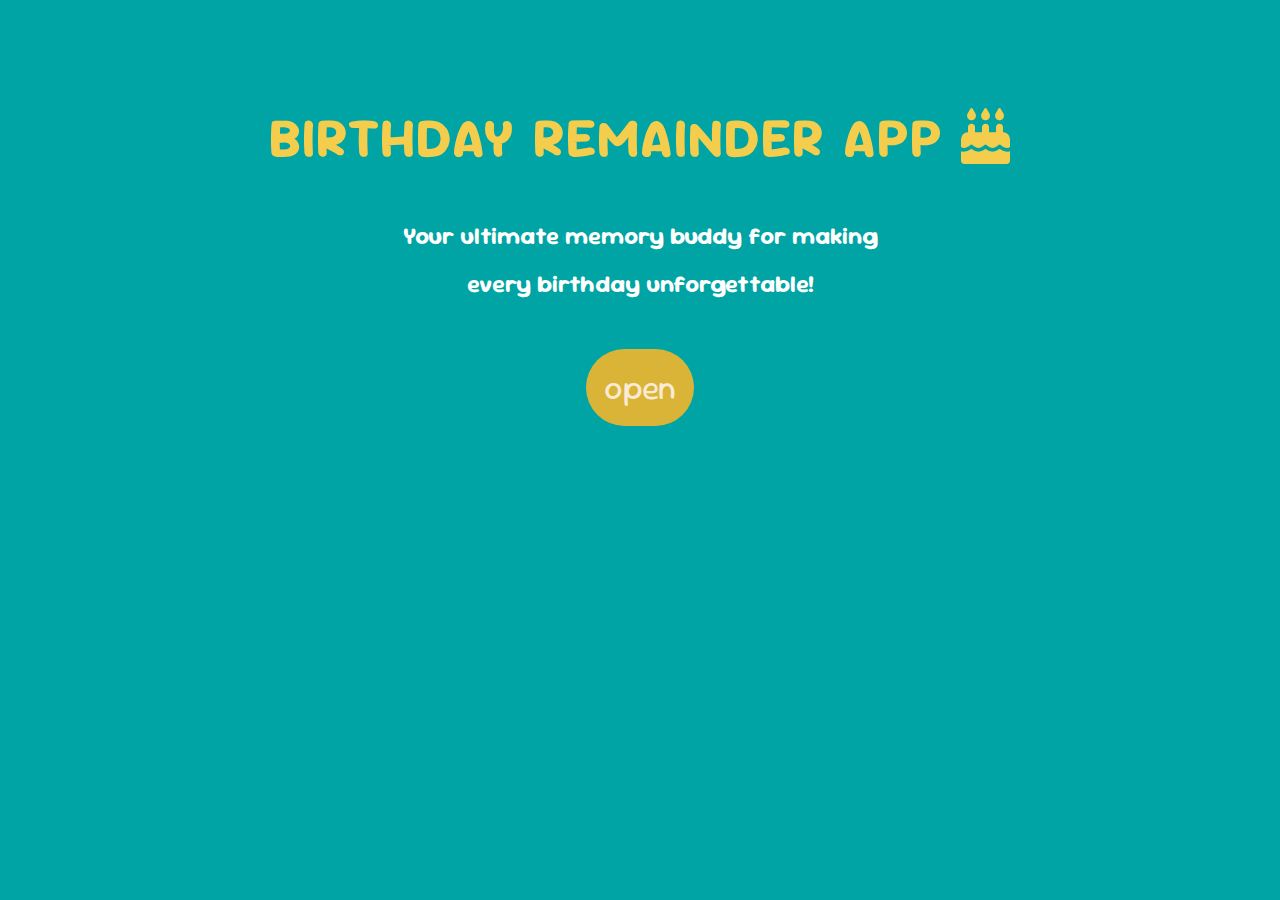
<file: index.html>
<!DOCTYPE html>
<html lang="en">

<head>
    <meta charset="UTF-8">
    <meta name="viewport" content="width=device-width, initial-scale=1.0">
    <title>Main page</title>
    <link rel="preconnect" href="https://fonts.googleapis.com">
    <link rel="preconnect" href="https://fonts.gstatic.com" crossorigin>
    <link href="https://fonts.googleapis.com/css2?family=Sour+Gummy:ital,wght@0,100..900;1,100..900&display=swap"
        rel="stylesheet">
    <!-- fontawsome icons link -->
    <link rel="stylesheet" href="https://cdnjs.cloudflare.com/ajax/libs/font-awesome/6.7.1/css/all.min.css">
    <style>
        body {
            font-family: Sour Gummy;
            background-color: rgb(1, 164, 164);
            text-align: center;
        }

        button {
            font-family: Sour Gummy;
            font-size: 2rem;

            width: max-content;
            padding: 18px;
            border: none;
            border-radius: 40px;
            background-color: #dab436;
            color: antiquewhite;
        }

        button:hover {
            background-color: #c79a04;
        }
    </style>
</head>

<body>
    <h1 style="margin-top: 8%;font-size: 3.5rem;letter-spacing: 2px;color: #f5cd4d;">BIRTHDAY REMAINDER APP 
           <i class="fa fa-birthday-cake"></i></h1>
    <h2 style="line-height: 2;color: white;">Your ultimate memory buddy for making<br> every birthday unforgettable!
    </h2><br>
    <button onclick="window.open('loginandsignuppage.html','_self')">open</button>
</body>

</html>
</file>
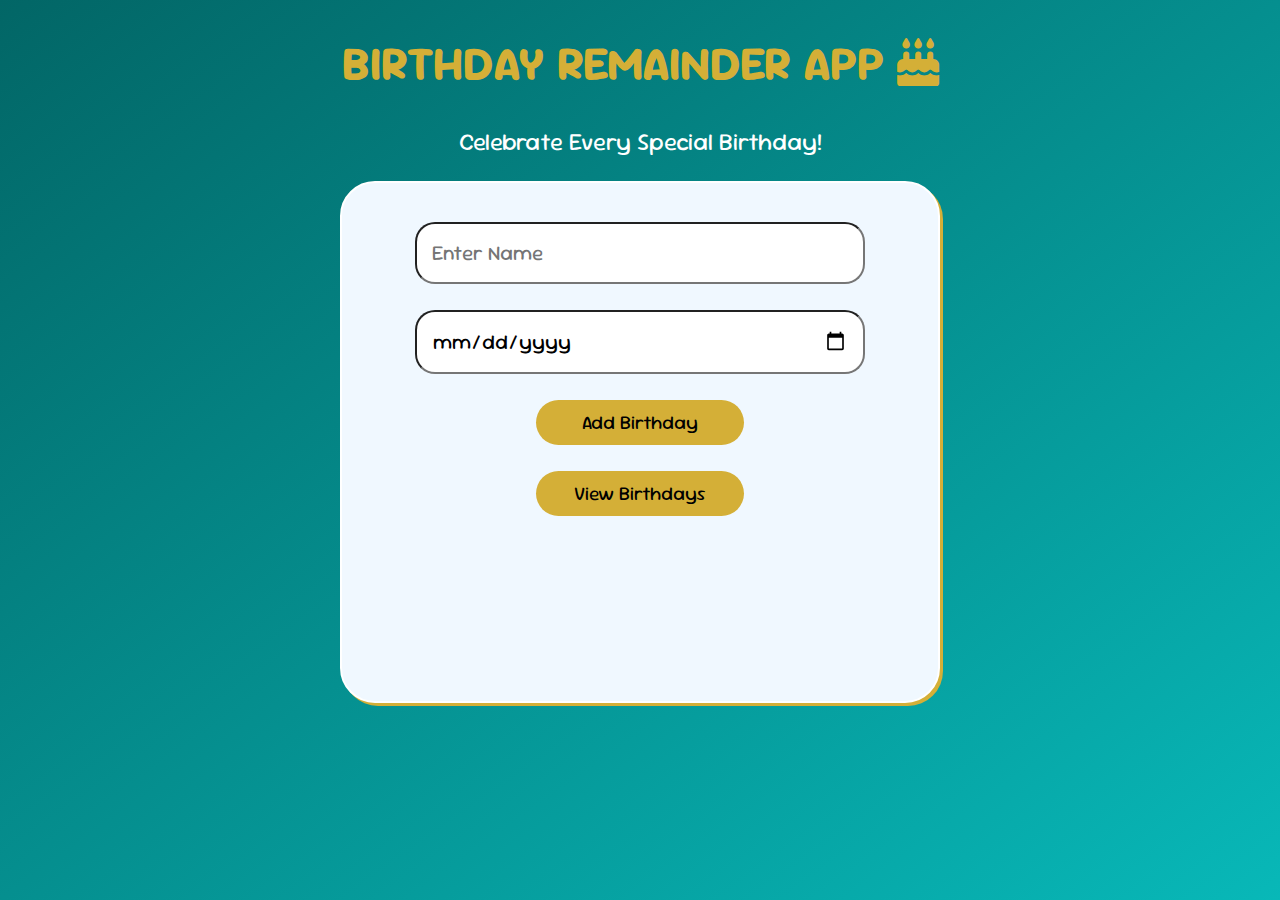
<file: addbirthdays.html>
<!DOCTYPE html>
<html lang="en">

<head>
    <meta charset="UTF-8">
    <meta name="viewport" content="width=device-width, initial-scale=1.0">
    <title>Add Birthday </title>
    <link rel="preconnect" href="https://fonts.googleapis.com">
<link rel="preconnect" href="https://fonts.gstatic.com" crossorigin>
<link href="https://fonts.googleapis.com/css2?family=Sour+Gummy:ital,wght@0,100..900;1,100..900&display=swap" rel="stylesheet">
<!-- font awesome icon link -->
<link rel="stylesheet" href="https://cdnjs.cloudflare.com/ajax/libs/font-awesome/6.7.1/css/all.min.css">
<!-- css stylesheet link -->
<link rel="stylesheet" href="addbirthdays.css">
</head>

<body>
    <h1>BIRTHDAY REMAINDER APP <i class="fa fa-birthday-cake"></i></h1>
    <p style="text-align: center; font-size: 1.5rem; margin-top: 0;color:white;">Celebrate Every Special Birthday!</p>
    <div class="birthday-container">
        <div class="birthday-form">
            <input type="text" id="name" placeholder="Enter Name">
            <div class="error" id="nameError">This field is required.</div>

            <input type="date" id="birthday">
            <div class="error" id="birthdayError">This field is required.</div>

            <button onclick="addBirthday()">Add Birthday</button>
        </div>
        <button onclick="goToBirthdayList()">View Birthdays</button>
    </div>
    <div id="successMessage"
        style="display: none;width: 25%;margin-top: 10px; font-size: 1.2rem; color: rgb(1, 108, 1); background-color: white; padding: 10px; border-radius: 5px;text-align: center;">
    </div>

    <script src="addbirthdays.js"></script>
</body>

</html>
</file>
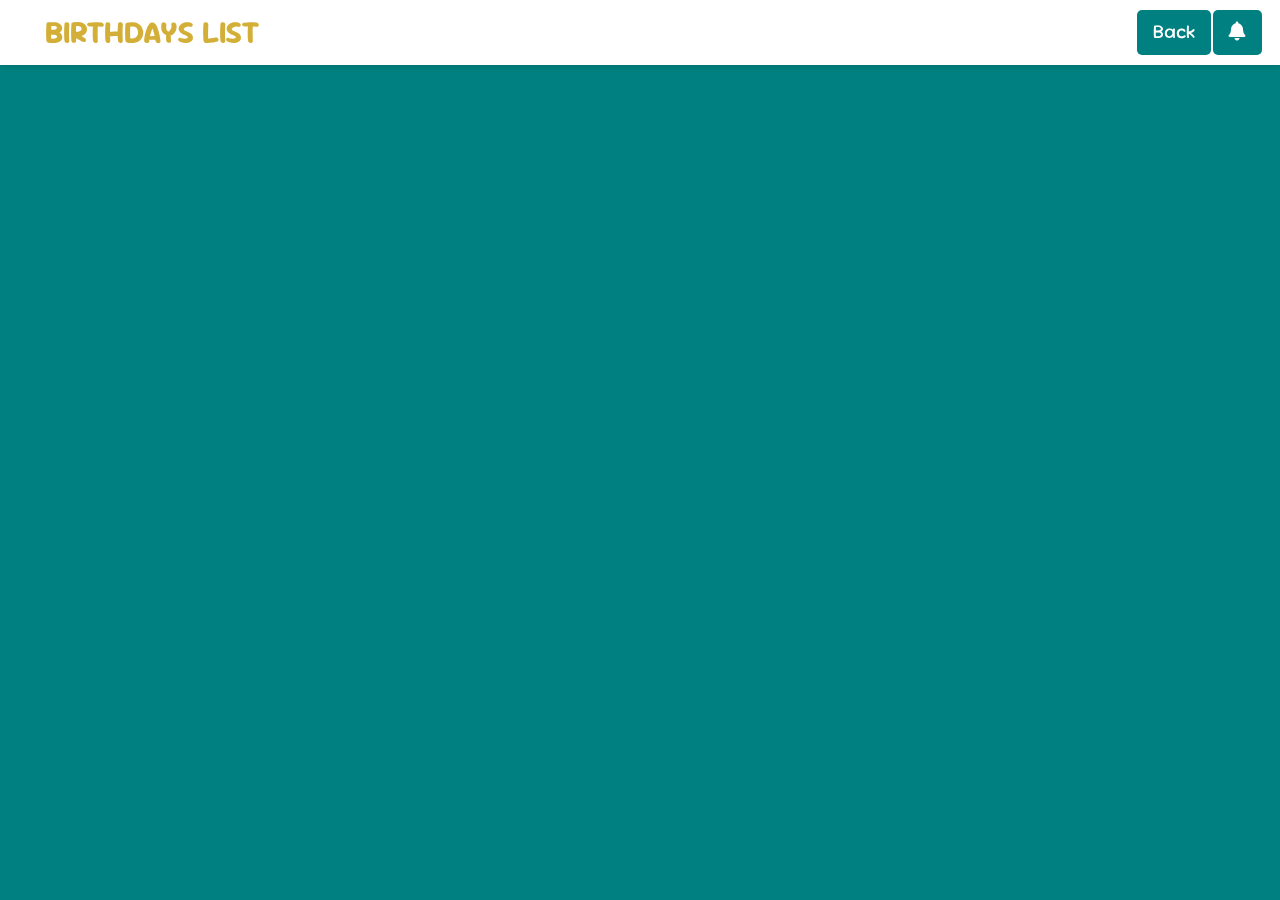
<file: birthdays.html>
<!DOCTYPE html>
<html lang="en">

<head>
    <meta charset="UTF-8">
    <meta name="viewport" content="width=device-width, initial-scale=1.0">
    <title>Birthday List</title>
    <!-- fontawsome icons link -->
    <link rel="stylesheet" href="https://cdnjs.cloudflare.com/ajax/libs/font-awesome/6.7.1/css/all.min.css">
    <!-- Bootstrap CSS -->
    <link href="https://cdn.jsdelivr.net/npm/bootstrap@5.3.3/dist/css/bootstrap.min.css" rel="stylesheet">
    <link rel="preconnect" href="https://fonts.googleapis.com">
    <link rel="preconnect" href="https://fonts.gstatic.com" crossorigin>
    <link href="https://fonts.googleapis.com/css2?family=Sour+Gummy:ital,wght@0,100..900;1,100..900&display=swap"
        rel="stylesheet">
    <!--  styles sheet of birthdays -->
    <link rel="stylesheet" href="birthdays.css">
    <style>

    </style>
</head>

<body>
    <div class="header">
        <h1>BIRTHDAYS LIST</h1>
        <div class="h">
        <button onclick="window.open('addbirthdays.html', '_self')">Back</button>
        <button onclick="window.open('upcomingmessage.html','_self') " id="notificationbutton"><i class="fa-solid fa-bell"></i></button>
        </div>
        
    </div>

    <!-- Upcoming birthday notification -->
    <div id="upcomingNotification" class="upcoming-notification container">
        <span id="upcomingMessage"></span>
        <button onclick="closeNotification()">X</button>
    </div>

    <!-- Birthday list container -->
    <div class="container">
        <div class="row" id="birthdayList"></div>
    </div>

    <!-- Bootstrap JS -->
    <script src="https://cdn.jsdelivr.net/npm/bootstrap@5.3.3/dist/js/bootstrap.bundle.min.js"></script>
    <!-- birthdays script file -->
    <script src="birthdays.js"> </script>
</body>

</html>
</file>
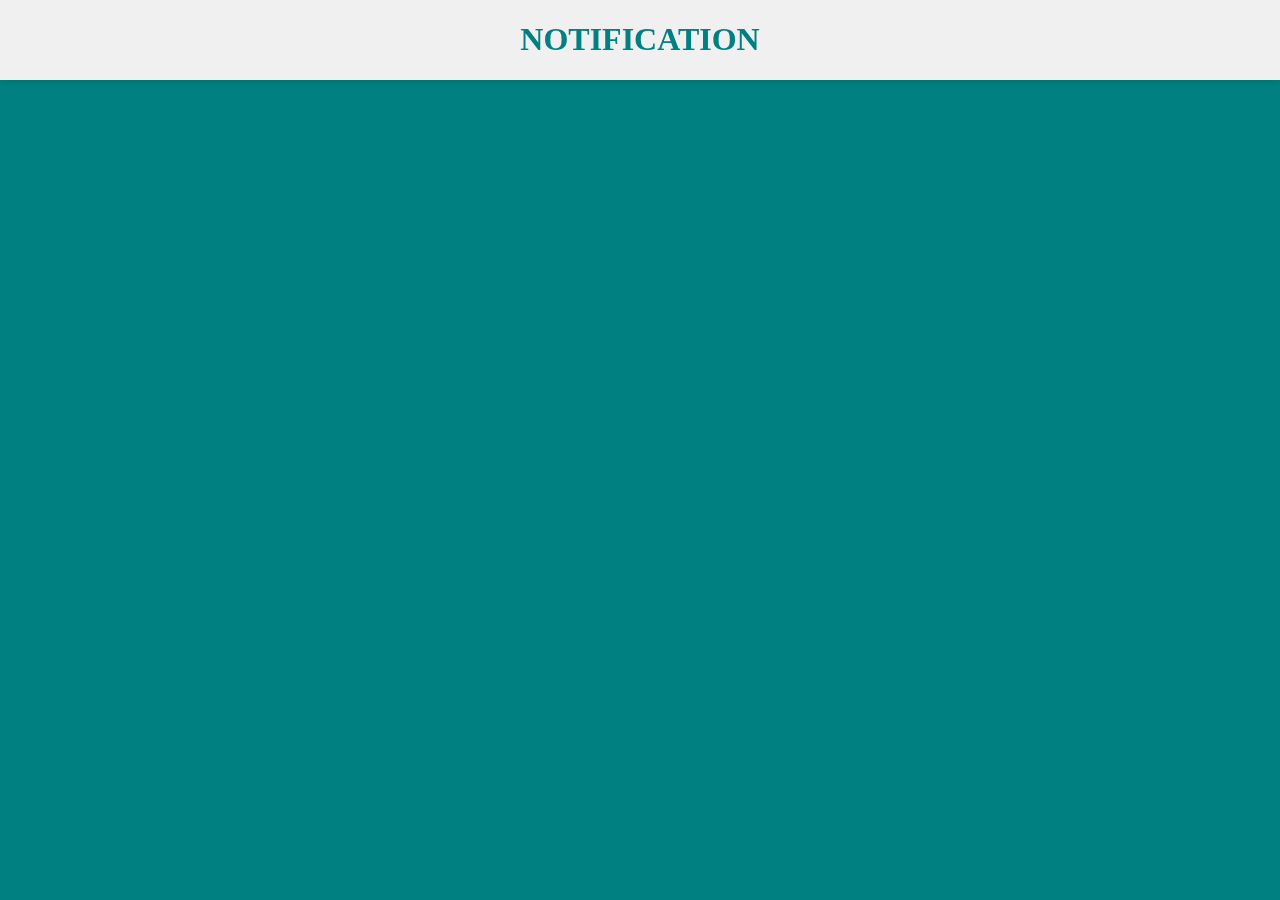
<file: upcomingmessage.html>
<!DOCTYPE html>
<html lang="en">
<head>
    <meta charset="UTF-8">
    <meta name="viewport" content="width=device-width, initial-scale=1.0">
    <title>Upcoming Birthday</title>
    <link rel="stylesheet" href="upcommingmessage.css"> 
</head>
<body>
    <div class="header"><h1>NOTIFICATION</h1></div>
    <div id="upcomingNotification" style="display: none;">
        <p id="upcomingMessage"></p>
        <p>"Happy Birthday! Remember, you're not getting older; you're just becoming a classic."</p>
        <!-- <button onclick="clearNotification()">Close</button> -->
        <button onclick="window.open('birthdays.html')">Close</button>
    </div>

    <script>
        function loadNotification() {
            const notificationData = localStorage.getItem('upcomingBirthday');
            if (notificationData) {
                const birthday = JSON.parse(notificationData);
                const message = `Upcoming birthday: ${birthday.name} in ${birthday.days} day${birthday.days !== 1 ? 's' : ''} and ${birthday.hours} hour${birthday.hours !== 1 ? 's' : ''}`;
                
                const upcomingNotification = document.getElementById('upcomingNotification');
                const upcomingMessage = document.getElementById('upcomingMessage');
                
                upcomingMessage.textContent = message;
                upcomingNotification.style.display = 'block';
            }
        }

        function clearNotification() {
            localStorage.removeItem('upcomingBirthday');
            document.getElementById('upcomingNotification').style.display = 'none';
        }

        // Load notification on page load
        loadNotification();
    </script>
</body>
</html>
</file>
<file: addbirthdays.css>
body {
    font-family: Sour Gummy;
    margin: 0;
    padding: 0;
    height: 100vh;
    display: flex;
    flex-direction: column;
    align-items: center;
    background-image: linear-gradient(to right bottom, rgb(2, 102, 102), rgb(8, 184, 184));
}

.birthday-container {
    border: 2px solid white;
    background-color: aliceblue;
    box-shadow: 3px 3px #D4AF37;
    border-radius: 35px;
    width: 100%;
    max-width: 600px;
    padding: 3%;
    box-sizing: border-box;
    text-align: center;
    height: 58vh;
}

#name,
#birthday {
    font-family: Sour Gummy;
    margin-bottom: 5%;
    width: 80%;
    padding: 3%;
    border-radius: 20px;
    font-size: 1.3rem;
}

h1 {
    text-align: center;
    /* margin-top: 4%; */
    font-size: 3rem;
    color: #D4AF37;
}

.error {
    color: red;
    font-size: 1rem;
    margin-top: -4%;
    margin-bottom: 4%;
    margin-left: 8%;
    text-align: left;
    display: none;
}

button {
    background-color: #D4AF37;
    border: none;
    color: black;
    font-family: Sour Gummy;
    width: 40%;
    margin-bottom: 5%;
    font-size: 1.2rem;
    padding: 10px 10px;
    cursor: pointer;
    border-radius: 25px;
}

button:hover {
    background-color: #e8c860;
}

@media (max-width: 600px) {
    body {
        background-size: auto;
        /* background-image: none; */
        /* background-color: rgb(145, 236, 224); */
    }

    .birthday-container {
        margin-top: 10%;
        width: 80%;
        padding: 10px;
        height: 50vh;
    }

    button {
        width: max-content;
        font-size: 14px;
    }

    h1 {
        font-size: 2rem;
    }

    #name,
    #birthday {
        font-size: 1rem;
        padding: 2%;
    }

    .error {
        font-size: 0.8rem;
    }
}
</file>
<file: birthdays.css>
body {
    font-family: Sour Gummy;
    background-color: teal;
    padding: 0;
    margin: 0;
}

.header {
    display: flex;
    justify-content: space-between;
    align-items: center;
    position: fixed;
    top: 0;
    width: 100%;
    background-color: white;
    z-index: 10;
    padding: 10px 20px;
    box-shadow: 0 2px 5px rgba(0, 0, 0, 0.1);
}

.h {
    display: flex;
}

.header h1 {
    margin: 0;
    font-size: 2rem;
    margin-left: 2%;
    color: #D4AF37;
    font-weight: bolder;
}

.header button {
    background-color: teal;
    color: white;
    border: none;
    font-size: larger;
    padding: 8px 16px;
    border-radius: 5px;
    cursor: pointer;
    margin-right: 2%;
}

.header button:hover {
    background-color: #D4AF37;
    color: white;
}

/* ✅ FIXED SPACING BELOW NAVBAR */
.container {
    padding-top: 100px; /* space below fixed header */
}

.birthday-card {
    margin-bottom: 20px;
}

.upcoming-notification {
    display: none;
    background-color: #D4AF37;
    color: white;
    font-weight: bolder;
    text-shadow: 1px 1px 2px rgba(0, 0, 0, 0.2);
    padding: 10px;
    margin-bottom: -40px;
    font-size: x-large;
    border-radius: 10px;
    text-align: center;
    position: relative;
}

.upcoming-notification button {
    position: absolute;
    top: 5px;
    right: 10px;
    background: transparent;
    border: none;
    color: black;
    font-size: x-large;
    cursor: pointer;
}

.edit-form {
    margin-top: 10px;
}

.birthday-card .card {
    border: 2px solid rgba(255, 255, 255, 0.6);
    text-shadow: 2px 2px 4px rgba(0, 0, 0, 0.3);
    border-radius: 15px;
    box-shadow: 0 4px 6px rgba(0, 0, 0, 0.1);
    transition: transform 0.3s ease, box-shadow 0.3s ease;
}

.birthday-card .card:hover {
    transform: translateY(-5px);
    box-shadow: 0 8px 15px rgba(0, 0, 0, 0.2);
}

.birthday-card .card-body {
    padding: 20px;
    background-color: rgb(244, 252, 252);
    color: black;
    border-radius: 15px;
}

.birthday-card .card-title {
    font-size: 1.5rem;
    font-weight: bold;
    margin-bottom: 10px;
    text-transform: uppercase;
    color: black;
    text-shadow: 1px 1px 2px rgba(0, 0, 0, 0.3);
}

.birthday-card .card-text {
    font-size: 1rem;
    margin-bottom: 10px;
    color: black;
}

.birthday-card .btn {
    font-size: 0.9rem;
    font-weight: bold;
    border-radius: 25px;
    padding: 8px 20px;
    text-transform: uppercase;
    transition: all 0.3s ease;
}

.highlight {
    background-color: #edd714 !important;
    animation: pulse 1.5s infinite;
}

#color {
    background-color: #D4AF37;
}

#color:hover {
    color: white;
    background-color: rgb(5, 108, 108);
}

/* ✅ Responsive adjustments */
@media (max-width: 900px) {
    .container {
        padding-top: 120px;
    }
}

@media (max-width: 600px) {
    .container {
        padding-top: 100px;
    }

    .header h1 {
        font-size: 1.5rem;
    }
}

@keyframes pulse {
    0%, 100% {
        box-shadow: 0 0 60px whitesmoke;
    }
    50% {
        box-shadow: 0 0 60px gold;
    }
}
</file>
<file: upcommingmessage.css>
body {
    font-family: Sour Gummy;
    background-color: #f4f4f9;
    padding: 0;
    margin: 0;
    top: 0;
    background-color: teal;
    text-align: center;
}
.header { 
    position: fixed;
    top: 0;
    width: 100%;
    background-color:#F0F0F0;
    z-index: 10;
    color:teal;
    box-shadow: 0 2px 5px rgba(0, 0, 0, 0.1);
}

#upcomingNotification{
    border: 2px solid white;
    background-color: aliceblue;
    box-shadow: 3px 3px #D4AF37;
    padding: 4%;
    height: 40vh;
    margin-top:8%;
    margin-left: 25%;
    margin-right: 25%;
   
}

#upcomingMessage,p{
    color: black;
    font-size: 2rem;
    font-weight: bolder;
    text-shadow:  0 2px 5px #D4AF37;
   
}

button {
    font-family: Sour Gummy;
    font-size: 2rem;
    width: max-content;
    padding: 18px;
    border: none;
    border-radius: 40px;
    background-color: teal;
    color: antiquewhite;
}

button:hover {
    background-color: #c79a04;
}


@media (max-width: 768px) {
    #upcomingNotification {
        margin-left: 10%;
        margin-right: 10%;
        margin-top: 20%;
        padding: 5%;
        height: auto;
    }

    #upcomingMessage, p {
        font-size: 1.5rem;
    }

    button {
        font-size: 1.5rem;
        padding: 14px;
    }
}


@media (max-width: 480px) {
    #upcomingNotification {
        margin-left: 5%;
        margin-right: 5%;
        margin-top: 35%;
        padding: 5%;
        height: auto;
    }

    #upcomingMessage, p {
        font-size: 1.2rem;
    }

    button {
        font-size: 1.2rem;
        padding: 12px;
    }

    .header {
        font-size: 1rem;
        padding: 10px;
    }
}
</file>
